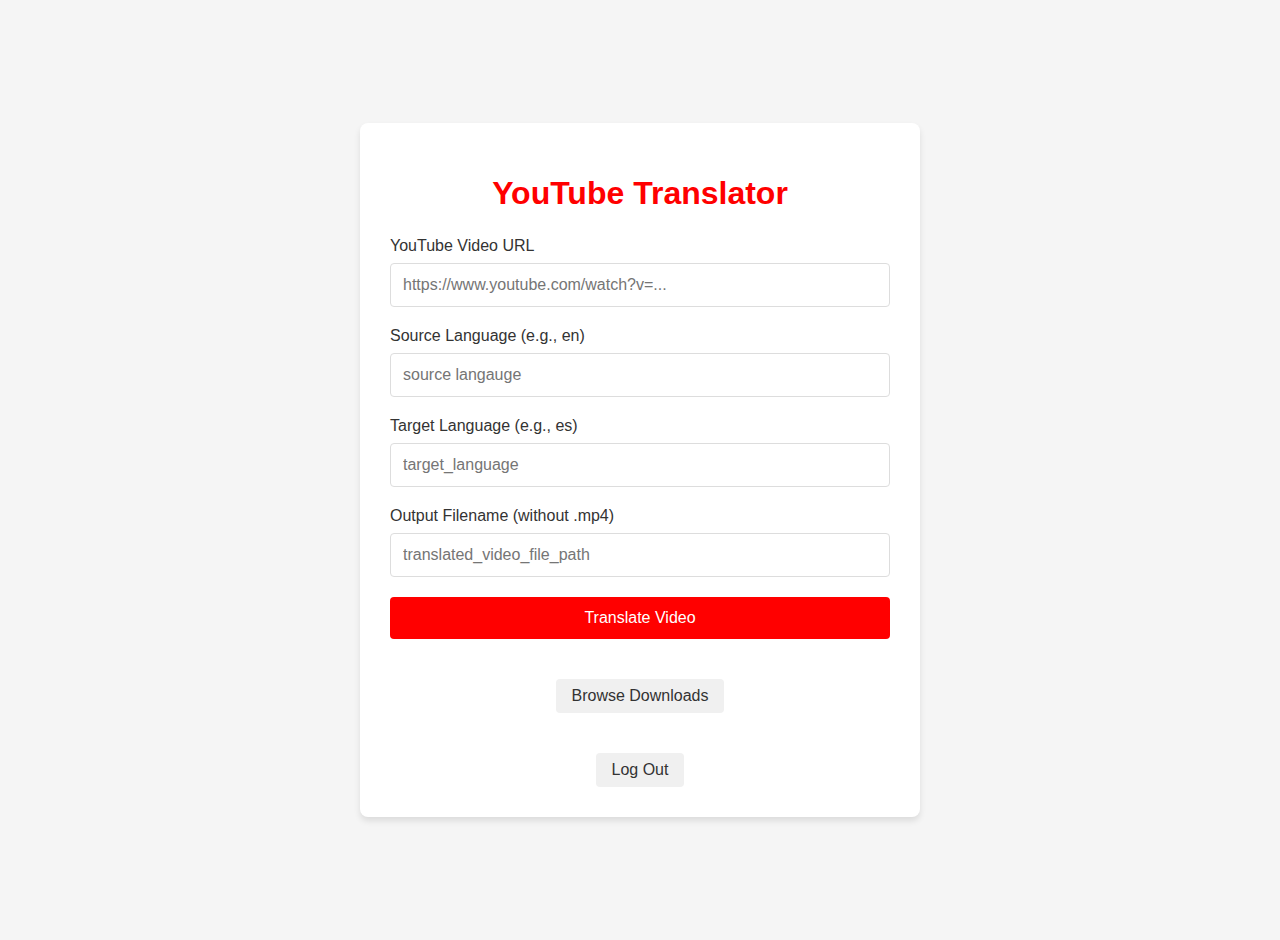
<file: templates/index.html>
<!DOCTYPE html>
<html lang="en">
<head>
    <meta charset="UTF-8">
    <meta name="viewport" content="width=device-width, initial-scale=1.0">
    <title>YouTube Translate</title>
    <link href="/static/styles.css" rel="stylesheet">
</head>
<body>
    <div class="container">
        <h1>YouTube Translator</h1>
        <form action="/" method="post">
            <div class="form-group">
                <label for="yt_link">YouTube Video URL</label>
                <input id="yt_link" name="yt_link" placeholder="https://www.youtube.com/watch?v=..." type="text" required>
            </div>
            
            <div class="form-group">
                <label for="source">Source Language (e.g., en)</label>
                <input id="source" name="source" placeholder="source langauge" type="text" required>
            </div>
            
            <div class="form-group">
                <label for="target">Target Language (e.g., es)</label>
                <input id="target" name="target" placeholder="target_language" type="text" required>
            </div>
            
            <div class="form-group">
                <label for="dst">Output Filename (without .mp4)</label>
                <input id="dst" name="dst" placeholder="translated_video_file_path" type="text" required>
            </div>
            
            <button type="submit">Translate Video</button>
        </form>
        <div style="display: flex; flex-direction: column; align-items: center; gap: 20px; margin-top: 20px;">
            <a class="home-link" href="/select_video">Browse Downloads</a>
            <a class="home-link" href="/logout">Log Out</a>
        </div>
    </div>
</body>
</html>
</file>
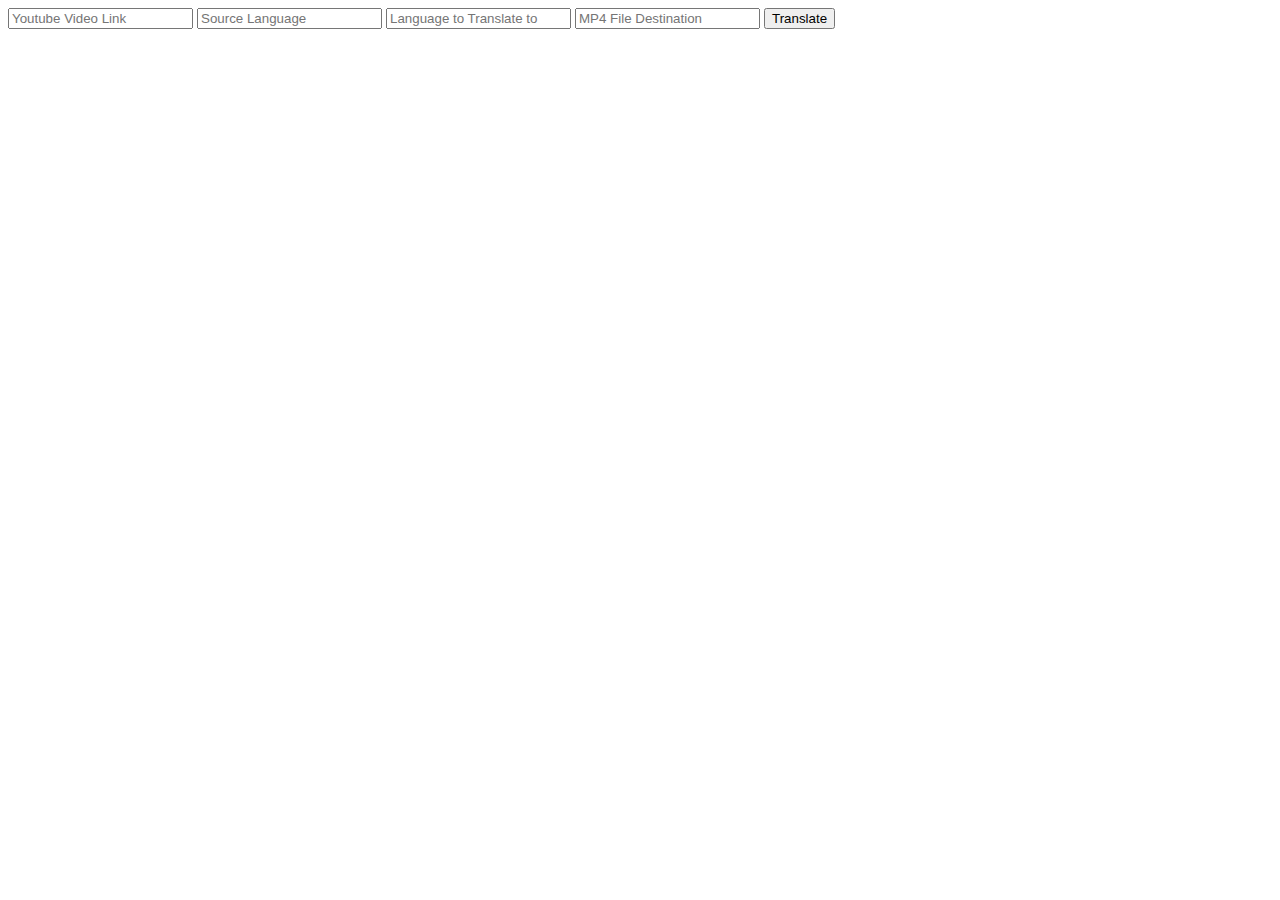
<file: project/templates/index.html>
<!DOCTYPE html>

<html>
    <title>Index</title>
    <form action="/" method="post">
        <input name="yt_link" placeholder="Youtube Video Link" type="text">
        <input name="source" placeholder="Source Language" type="text">
        <input name="target" placeholder="Language to Translate to" type="text">
        <input name="dst" placeholder="MP4 File Destination" type="text">
        <button type="submit">Translate</button>
    </form>
</html>
</file>
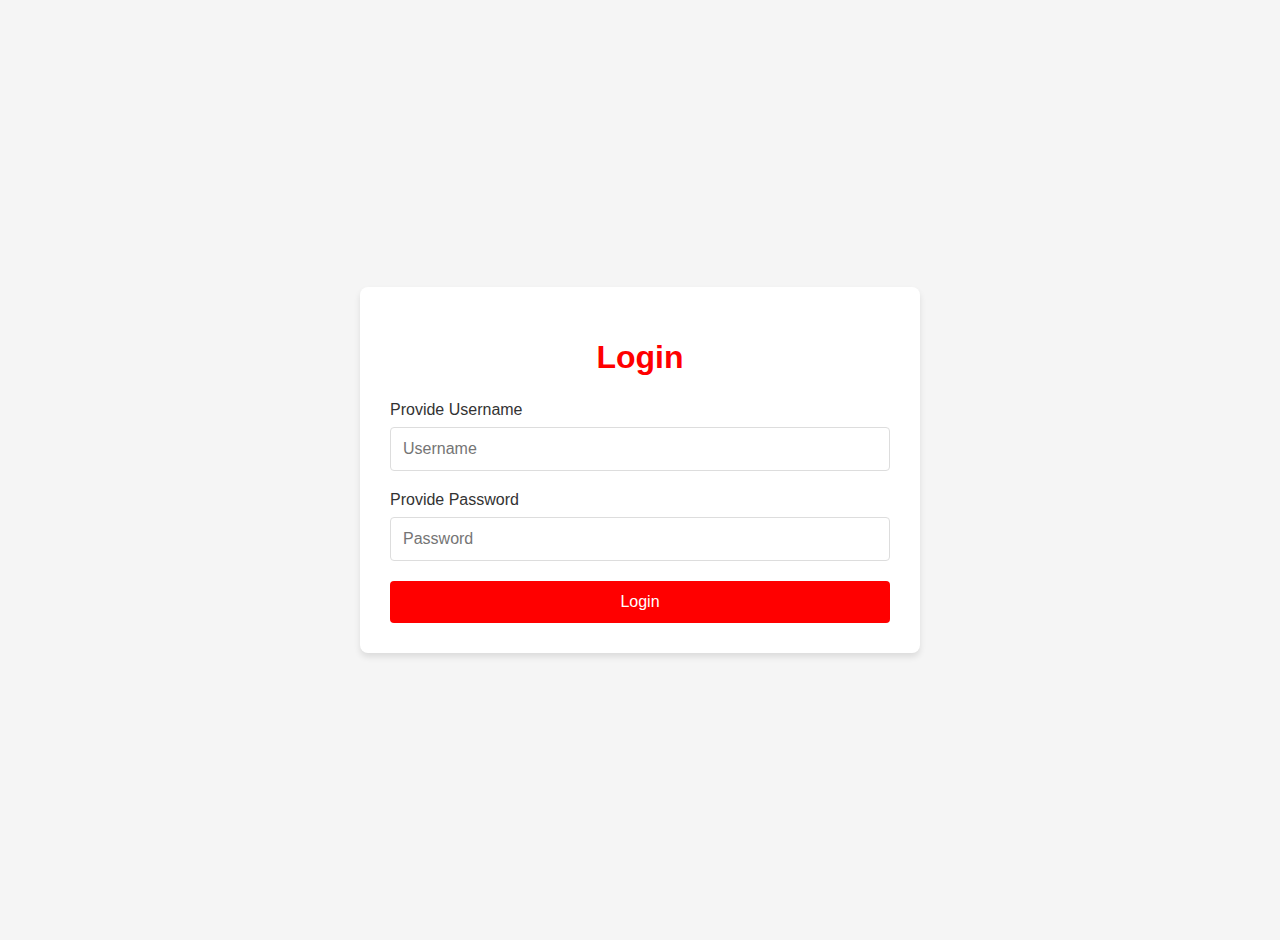
<file: templates/login.html>
<!DOCTYPE html>
<html lang="en">
<head>
    <meta charset="UTF-8">
    <meta name="viewport" content="width=device-width, initial-scale=1.0">
    <title>Login</title>
    <link href="/static/styles.css" rel="stylesheet">
</head>
<body>
    <div class="container">
        <h1>Login</h1>
        <form action="/login" method="post">
            <div class="form-group">
                <label for="username">Provide Username</label>
                <input id="username" name="username" placeholder="Username" type="text" required>
            </div>
            
            <div class="form-group">
                <label for="password">Provide Password</label>
                <input id="password" name="password" placeholder="Password" type="password" required>
            </div>
            
            <button type="submit">Login</button>
        </form>
    </div>
</body>
</html>
</file>
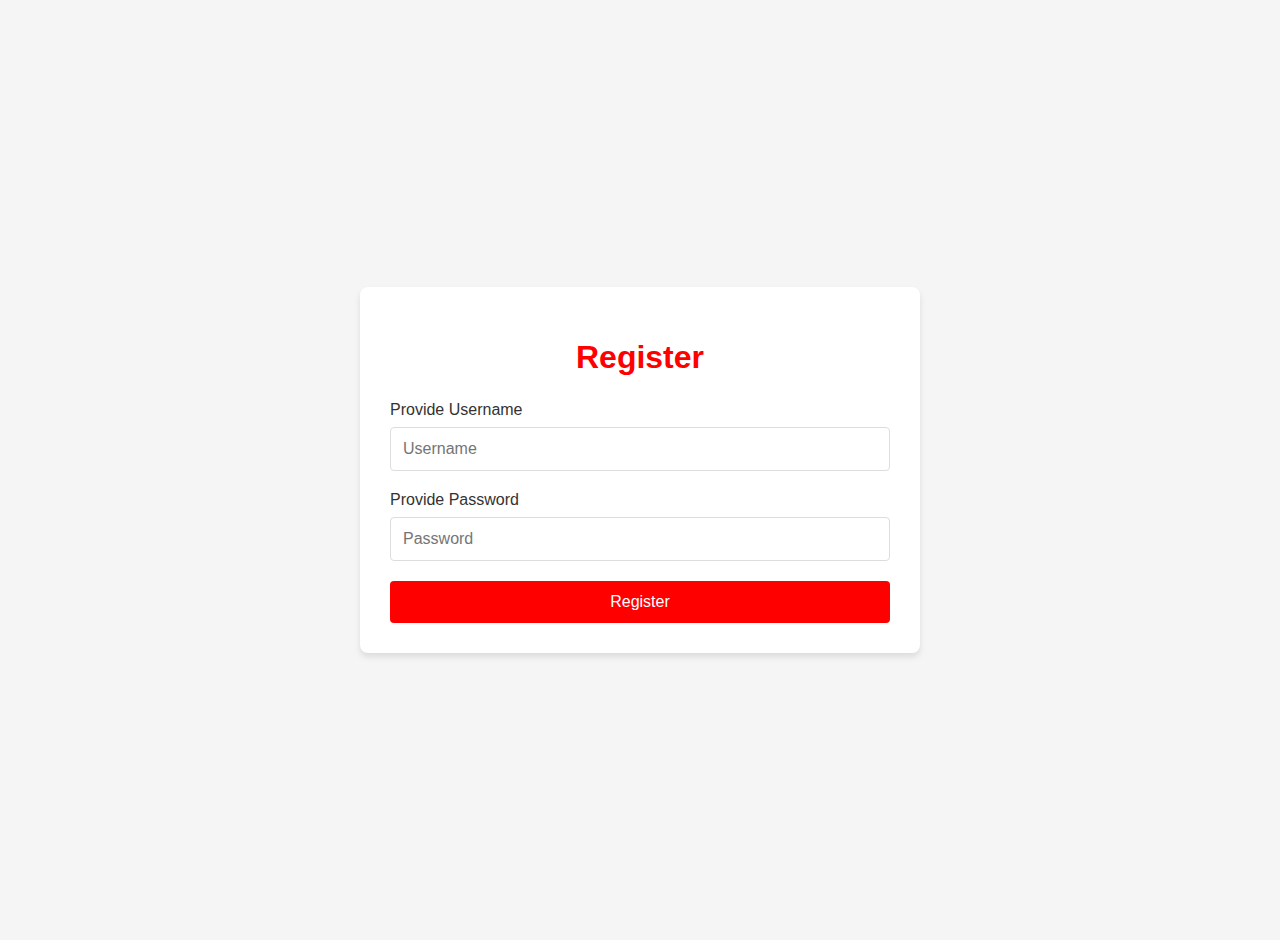
<file: templates/register.html>
<!DOCTYPE html>
<html lang="en">
<head>
    <meta charset="UTF-8">
    <meta name="viewport" content="width=device-width, initial-scale=1.0">
    <title>Register</title>
    <link href="/static/styles.css" rel="stylesheet">
</head>
<body>
    <div class="container">
        <h1>Register</h1>
        <form action="/register" method="post">
            <div class="form-group">
                <label for="username">Provide Username</label>
                <input id="username" name="username" placeholder="Username" type="text" required>
            </div>
            
            <div class="form-group">
                <label for="password">Provide Password</label>
                <input id="password" name="password" placeholder="Password" type="password" required>
            </div>
            
            <button type="submit">Register</button>
        </form>
    </div>
</body>
</html>
</file>
<file: static/styles.css>
body {
    font-family: 'Segoe UI', Tahoma, Geneva, Verdana, sans-serif;
    background-color: #f5f5f5;
    margin: 0;
    padding: 20px;
    display: flex;
    justify-content: center;
    align-items: center;
    min-height: 100vh;
}
        
.container {
    background-color: white;
    border-radius: 8px;
    box-shadow: 0 4px 6px rgba(0, 0, 0, 0.1);
    padding: 30px;
    width: 100%;
    max-width: 500px;
}

h1 {
    color: #ff0000;
    text-align: center;
    margin-bottom: 25px;
}

.form-group {
    margin-bottom: 20px;
}

label {
    display: block;
    margin-bottom: 8px;
    font-weight: 500;
    color: #333;
}

input[type="text"],
input[type="password"] {
    width: 100%;
    padding: 12px;
    border: 1px solid #ddd;
    border-radius: 4px;
    font-size: 16px;
    box-sizing: border-box;
}

input[type="text"]:focus,
input[type="password"]:focus {
    outline: none;
    border-color: #ff0000;
    box-shadow: 0 0 0 2px rgba(255, 0, 0, 0.1);
}

button {
    background-color: #ff0000;
    color: white;
    border: none;
    padding: 12px 20px;
    border-radius: 4px;
    cursor: pointer;
    font-size: 16px;
    width: 100%;
    transition: background-color 0.3s;
}

button:hover {
    background-color: #cc0000;
}

.video-wrapper {
    background-color: white;
    border-radius: 8px;
    box-shadow: 0 4px 6px rgba(0, 0, 0, 0.1);
    padding: 30px;
    width: 100%;
    max-width: 500px;
    margin: 0 auto;
    display: flex;              /* Changed to flex */
    flex-direction: column;     /* Stack children vertically */
    align-items: center;        /* Center horizontally */
    gap: 20px;                  /* Space between elements */
}

video {
    max-width: 100%;
    height: auto;
}

.home-link {
    margin-top: 20px;           /* Extra space above link */
    display: inline-block;      /* Allows text centering */
    padding: 8px 16px;
    background: #f0f0f0;
    border-radius: 4px;
    text-decoration: none;
    color: #333;
    transition: background 0.3s;
}

.home-link:hover {
    background: #e0e0e0;
}
</file>
